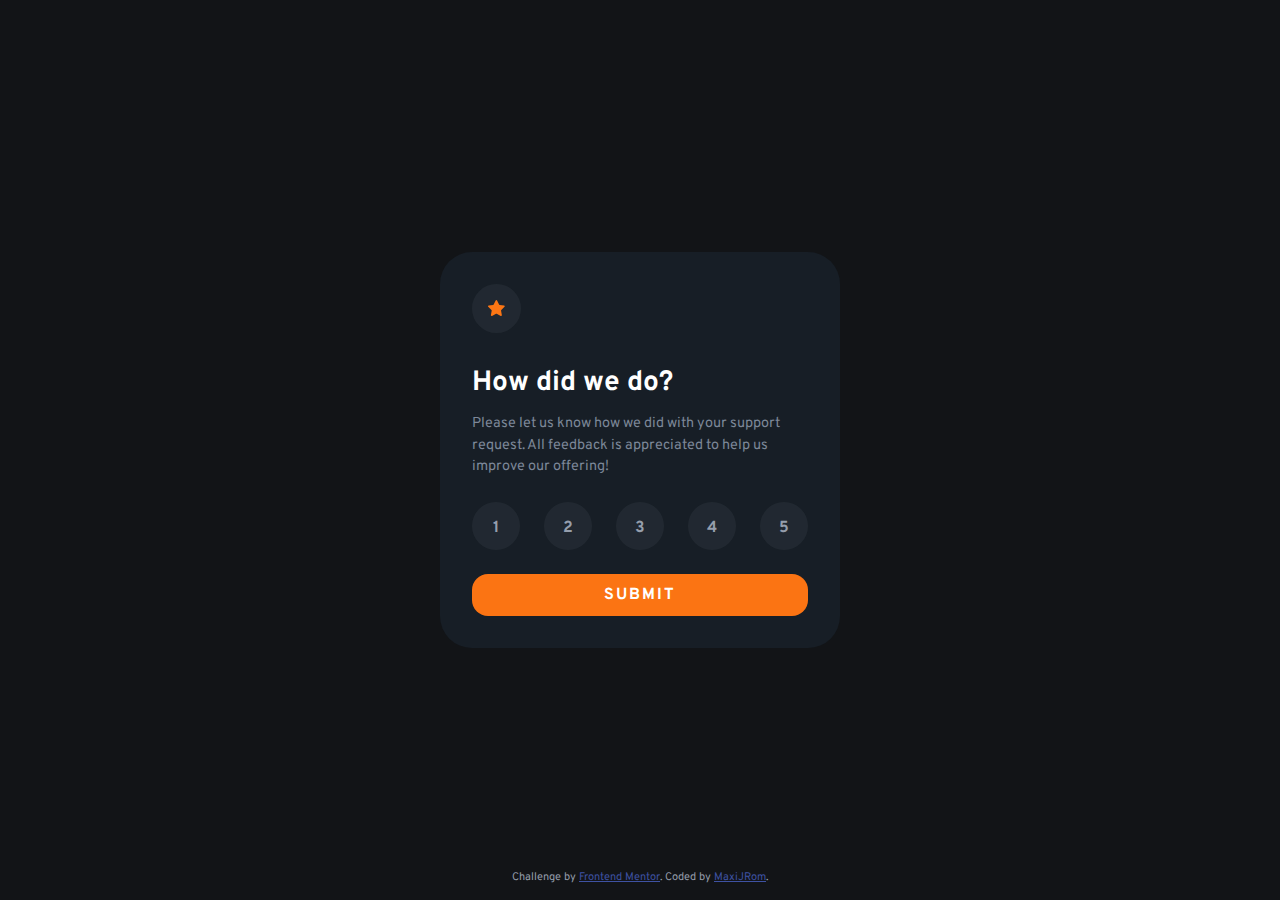
<file: index.html>
<!DOCTYPE html>
<html lang="en">
  <head>
    <meta charset="UTF-8" />
    <meta name="viewport" content="width=device-width, initial-scale=1.0" />
    <!-- displays site properly based on user's device -->

    <link
      rel="icon"
      type="image/png"
      sizes="32x32"
      href="./images/favicon-32x32.png"
      width="17"
      heigth="16"
    />
    <link rel="stylesheet" href="./styles.css" />
    <title>Frontend Mentor | Interactive rating component</title>
  </head>

  <body>
    <main class="contenedor">
      <div class="image-container">
        <img
          src="./images/icon-star.svg"
          alt="estrellita"
          class="icono-estrella"
        />
      </div>
      <h2 class="titulo">How did we do?</h2>

      <p class="texto">
        Please let us know how we did with your support request. All feedback is
        appreciated to help us improve our offering!
      </p>

      <ul class="rating-list">
        <li class="list-item">1</li>
        <li class="list-item">2</li>
        <li class="list-item">3</li>
        <li class="list-item">4</li>
        <li class="list-item">5</li>
      </ul>

      <a id="anchor">
        <button type="submit" id="submit-button" class="submit-button">
          Submit
        </button>
      </a>
    </main>

    <footer class="attribution">
      Challenge by
      <a href="https://www.frontendmentor.io?ref=challenge" target="_blank"
        >Frontend Mentor</a
      >. Coded by
      <a href="https://www.frontendmentor.io/profile/MaxiJRom">MaxiJRom</a>.
    </footer>

    <script src="./scripts1.js"></script>
  </body>
</html>
</file>
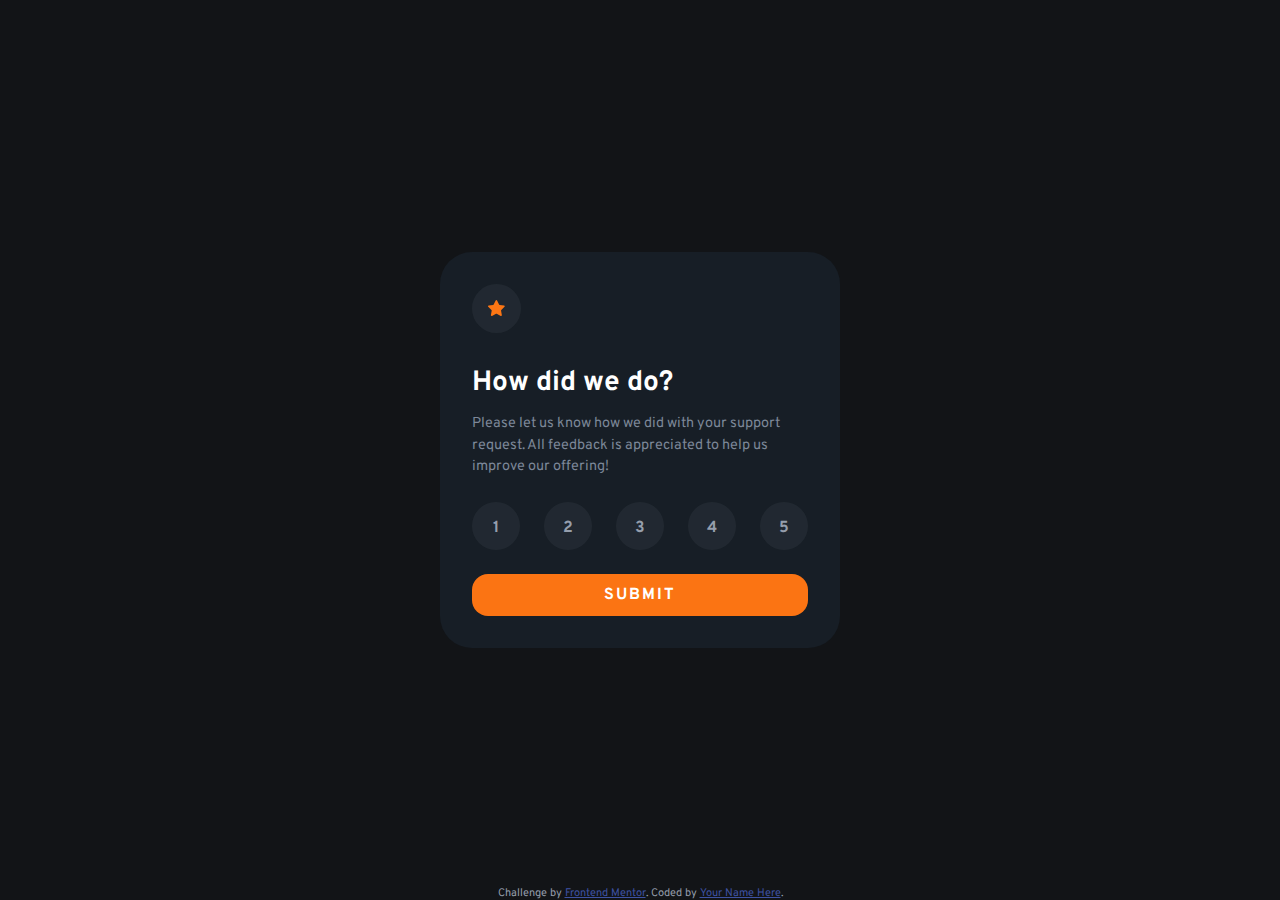
<file: 13 interactive-rating-component-main/index.html>
<!DOCTYPE html>
<html lang="en">

<head>
  <meta charset="UTF-8">
  <meta name="viewport" content="width=device-width, initial-scale=1.0">
  <!-- displays site properly based on user's device -->

  <link rel="icon" type="image/png" sizes="32x32" href="./images/favicon-32x32.png">
  <link rel="stylesheet" href="./styles.css">
  <title>Frontend Mentor | Interactive rating component</title>



</head>

<body>

  <div class="contenedor">
    <div class="image-container">
    <img src="./images/icon-star.svg" alt="estrellita" class="icono-estrella">
  </div>
    <h2 class="titulo"> How did we do?</h2>

    <p class="texto">
      Please let us know how we did with your support request. All feedback is appreciated
      to help us improve our offering!
    </p>

    <ul class="rating-list">
      <li class="list-item">1</li>
      <li class="list-item">2</li>
      <li class="list-item">3</li>
      <li class="list-item">4</li>
      <li class="list-item">5</li>
    </ul>

    <a href="./thank-you.html"> <button type="submit" id="submit-button" class="submit-button">Submit</button>
    </a>
  </div>


  <footer class="attribution">
    Challenge by <a href="https://www.frontendmentor.io?ref=challenge" target="_blank">Frontend Mentor</a>.
    Coded by <a href="#">Your Name Here</a>.
  </footer>

  <script type="module" src="./scripts1.js"></script>
</body>

</html>
</file>
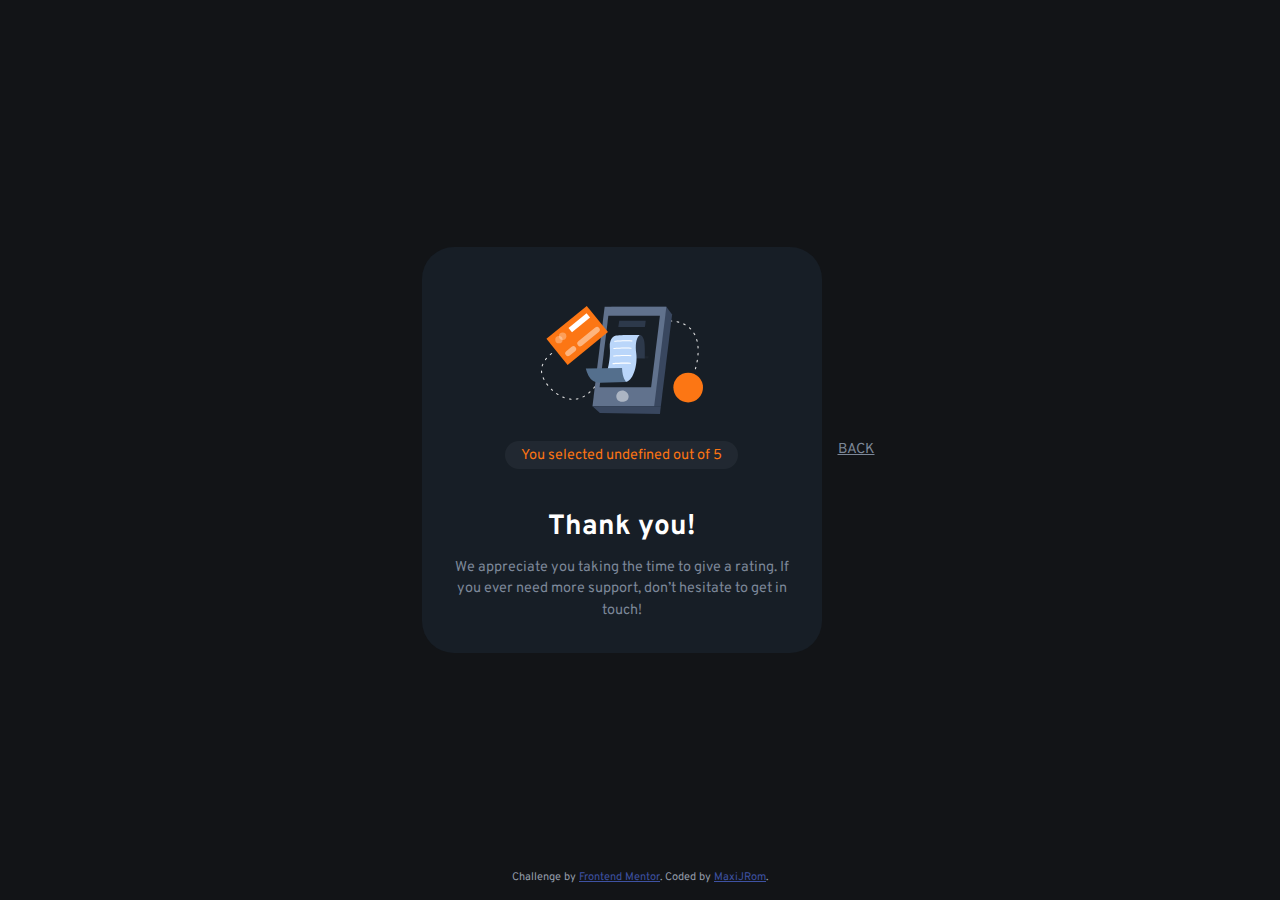
<file: thank-you.html>
<!DOCTYPE html>
<html lang="en">

<head>
    <meta charset="UTF-8">
    <meta name="viewport" content="width=device-width, initial-scale=1.0">
    <!-- displays site properly based on user's device -->

    <link rel="icon" type="image/png" sizes="32x32" href="./images/favicon-32x32.png">
    <link rel="stylesheet" href="./styles.css">
    <title>Frontend Mentor | Interactive rating component</title>



</head>

<body>


    <div class="contenedor flex-column">
  
            <img src="./images/illustration-thank-you.svg" alt="estrellita" class="imagen-thank-you">

        <p class="texto-seleccion"> You selected <span class="rating"></span> out of 5
        </p>

        <h2 class="titulo">Thank you!</h2>

        <p class="texto ta-center">
            We appreciate you taking the time to give a rating. If you ever need more support,
            don’t hesitate to get in touch!
        </p>
    </div>

<a href="./index.html" class="texto">BACK</a>

    <footer class="attribution">
        Challenge by <a href="https://www.frontendmentor.io?ref=challenge" target="_blank">Frontend Mentor</a>.
        Coded by <a href="https://www.frontendmentor.io/profile/MaxiJRom">MaxiJRom</a>.
    </footer>

    <script src="./scripts2.js"></script>
</body>
</file>
<file: styles.css>
@import url('https://fonts.googleapis.com/css2?family=Overpass:wght@400;700&display=swap');


* {
    margin: 0;
    padding: 0;
    box-sizing: border-box;
    font-family: 'Overpass', sans-serif;
    /* outline: 1px solid salmon; */
}


/* ==================== General settings ================================= */

:root {
    --clr-orange: hsl(25, 97%, 53%);
    --clr-white: hsl(0, 0%, 100%);

    --clr-light-grey: hsl(217, 12%, 63%);
    --clr-medium-grey: hsl(216, 12%, 54%);
    --clr-medium-grey-transparent: hsla(216, 12%, 54%, .1);



    --clr-dark-blue: hsl(213, 24%, 12%);
    --clr-very-dark-blue: hsl(216, 12%, 8%);
}

/* ==================== Typography  ================================= */


/* ==================== General Layout ================================= */
body {
    height: 100vh;
    width: 100%;
    background-color: var(--clr-very-dark-blue);
    display: flex;
    justify-content: center;
    align-items: center;
    position: relative;
}


/* ==================== Components ================================= */
.contenedor {
    max-width: 400px;
    background-color: var(--clr-dark-blue);
    padding: 2rem;
    border-radius: 2rem;
    margin: 1rem;
}

.flex-column{
    display: flex;
    flex-direction: column;
    align-items: center;
}

.image-container {
    padding: 1rem;
    background-color: var(--clr-medium-grey-transparent);
    border-radius: 50%;
    aspect-ratio: 1;
    display: flex;
    align-items: center;
    justify-content: center;
    width: fit-content;
    margin-bottom: 2rem;
}

.imagen-thank-you{
    margin-block: 1.7rem;
}

.titulo {
    font-size: 1.75rem;
    color: var(--clr-white);
    margin-block: .75rem;
    font-weight: 700;
}

.texto {
    color: var(--clr-medium-grey);
    line-height: 1.5;
    font-size: .9rem;
}

.texto-seleccion{
    color: var(--clr-orange);
    background-color: var(--clr-medium-grey-transparent);
    font-weight: 400;
    font-size: .9rem;
    padding: .3rem 1rem;
    border-radius: 1rem;
    margin-bottom: 1.7rem;
}

.ta-center{
    text-align: center;
}

.rating-list {
    list-style: none;
    margin-block: 1.5rem;
    display: flex;
    align-items: center;
    justify-content: space-between;
}

.list-item {
    text-align: center;
    height: 3rem;
    aspect-ratio: 1;
    padding: 1rem;
    border-radius: 50%;
    color: var(--clr-light-grey);
    background-color: var(--clr-medium-grey-transparent);
    font-weight: 700;
    transition: transform .3s ease-out, background-color .3s ease-out;
}

.list-item:hover{
    background-color: var(--clr-light-grey);
    color: var(--clr-white);
}

.list-item--active, .list-item--active:hover{
    background-color: var(--clr-orange);
    color: var(--clr-white);
}

.submit-button {
    color: var(--clr-white);
    font-weight: 700;
    font-size: 1rem;
    letter-spacing: 2px;
    width: 100%;
    border: 0;
    border-radius: 1rem;
    text-transform: uppercase;
    padding-block: .7rem;
    background-color: var(--clr-orange);
    transition: transform .3s ease-out,  background-color .3s ease-out;
}

.submit-button:active{
    background-color: var(--clr-white);
    color: var(--clr-orange);
}

.submit-button:hover, .list-item:hover, .list-item:active{
    cursor:pointer;
    transform: scale(1.03);
}


.attribution {
    font-size: 11px;
    text-align: center;
    position: absolute;
    inset-inline: 0 0;
    bottom: 0;
    color: var(--clr-light-grey);
    padding-bottom: 1rem;
}

.attribution a {
    color: hsl(228, 45%, 44%);
}
</file>
<file: 13 interactive-rating-component-main/styles.css>
@import url('https://fonts.googleapis.com/css2?family=Overpass:wght@400;700&display=swap');


* {
    margin: 0;
    padding: 0;
    box-sizing: border-box;
    font-family: 'Overpass', sans-serif;
    /* outline: 1px solid salmon; */
}


/* ==================== General settings ================================= */

:root {
    --clr-orange: hsl(25, 97%, 53%);
    --clr-white: hsl(0, 0%, 100%);

    --clr-light-grey: hsl(217, 12%, 63%);
    --clr-medium-grey: hsl(216, 12%, 54%);
    --clr-medium-grey-transparent: hsla(216, 12%, 54%, .1);



    --clr-dark-blue: hsl(213, 24%, 12%);
    --clr-very-dark-blue: hsl(216, 12%, 8%);
}

/* ==================== Typography  ================================= */


/* ==================== General Layout ================================= */
body {
    height: 100vh;
    width: 100%;
    background-color: var(--clr-very-dark-blue);
    display: flex;
    justify-content: center;
    align-items: center;
    position: relative;
}


/* ==================== Components ================================= */
.contenedor {
    max-width: 400px;
    background-color: var(--clr-dark-blue);
    padding: 2rem;
    border-radius: 2rem;
    margin: 1rem;
}

.flex-column{
    display: flex;
    flex-direction: column;
    align-items: center;
}

.image-container {
    padding: 1rem;
    background-color: var(--clr-medium-grey-transparent);
    border-radius: 50%;
    aspect-ratio: 1;
    display: flex;
    align-items: center;
    justify-content: center;
    width: fit-content;
    margin-bottom: 2rem;
}

.imagen-thank-you{
    margin-block: 1.7rem;
}

.titulo {
    font-size: 1.75rem;
    color: var(--clr-white);
    margin-block: .75rem;
    font-weight: 700;
}

.texto {
    color: var(--clr-medium-grey);
    line-height: 1.5;
    font-size: .9rem;
}

.texto-seleccion{
    color: var(--clr-orange);
    background-color: var(--clr-medium-grey-transparent);
    font-weight: 400;
    font-size: .9rem;
    padding: .3rem 1rem;
    border-radius: 1rem;
    margin-bottom: 1.7rem;
}

.ta-center{
    text-align: center;
}

.rating-list {
    list-style: none;
    margin-block: 1.5rem;
    display: flex;
    align-items: center;
    justify-content: space-between;
}

.list-item {
    text-align: center;
    height: 3rem;
    aspect-ratio: 1;
    padding: 1rem;
    border-radius: 50%;
    color: var(--clr-light-grey);
    background-color: var(--clr-medium-grey-transparent);
    font-weight: 700;
    transition: transform .3s ease-out, background-color .3s ease-out;
}

.list-item:hover{
    background-color: var(--clr-light-grey);
    color: var(--clr-white);
}

.list-item--active{
    background-color: var(--clr-orange);
    color: var(--clr-white);
}

.submit-button {
    color: var(--clr-white);
    font-weight: 700;
    font-size: 1rem;
    letter-spacing: 2px;
    width: 100%;
    border: 0;
    border-radius: 1rem;
    text-transform: uppercase;
    padding-block: .7rem;
    background-color: var(--clr-orange);
    transition: transform .3s ease-out,  background-color .3s ease-out;
}

.submit-button:active{
    background-color: var(--clr-white);
    color: var(--clr-orange);
}

.submit-button:hover, .list-item:hover, .list-item:active{
    cursor:pointer;
    transform: scale(1.03);
}


.attribution {
    font-size: 11px;
    text-align: center;
    position: absolute;
    inset-inline: 0 0;
    bottom: 0;
    color: var(--clr-light-grey);
}

.attribution a {
    color: hsl(228, 45%, 44%);
}
</file>
